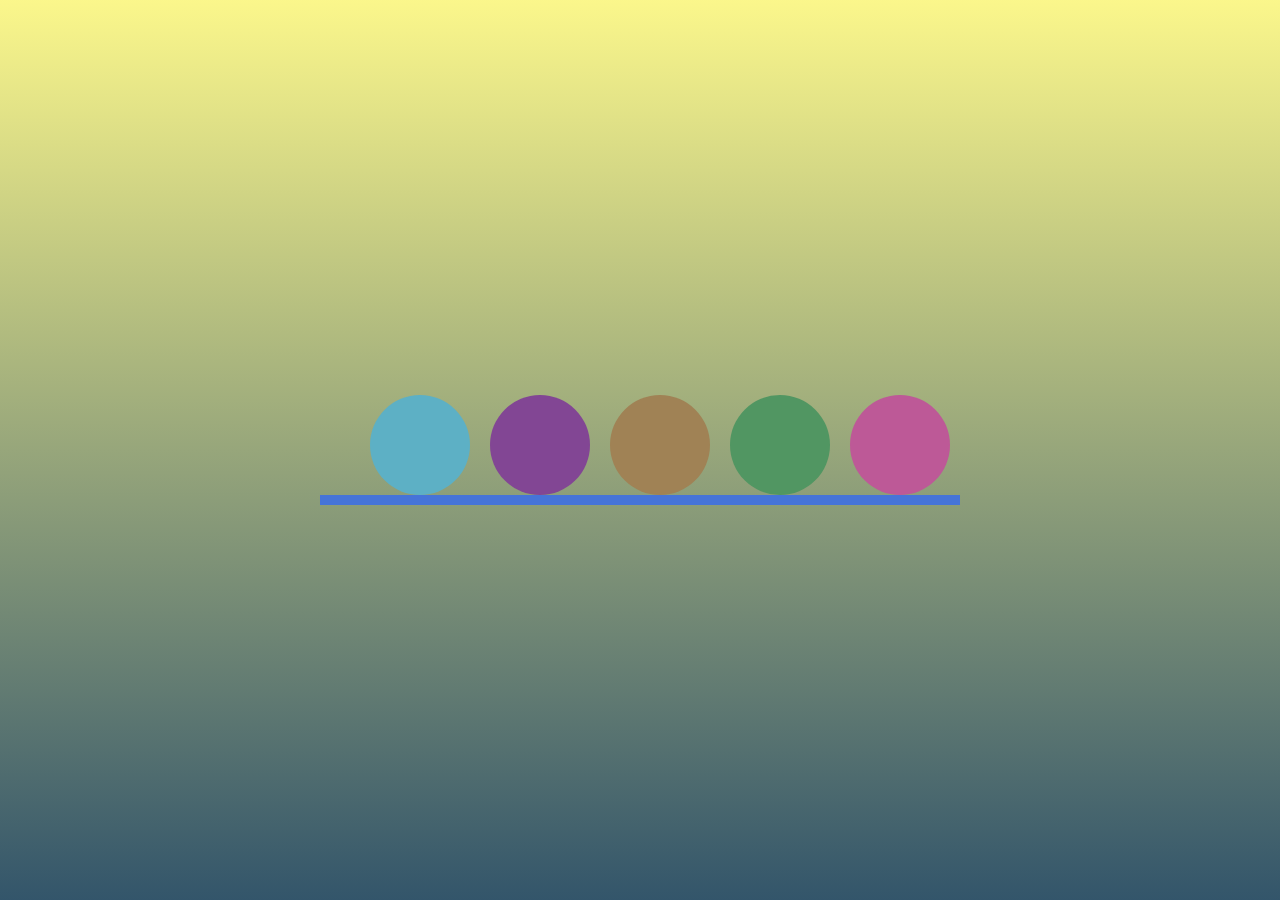
<file: html/bouncy.html>
<!DOCTYPE html>
<html lang="en">
<head>
    <meta charset="UTF-8">
    <meta http-equiv="X-UA-Compatible" content="IE=edge">
    <meta name="viewport" content="width=device-width, initial-scale=1.0">
    <link rel="stylesheet" href="../css/bouncy.css">
    <title>Bouncy</title>
</head>
<body>
    <div>
        <ul>
            <li></li>
            <li></li>
            <li></li>
            <li></li>
            <li></li>        
        </ul>
    </div>
    
</body>
</html>
</file>
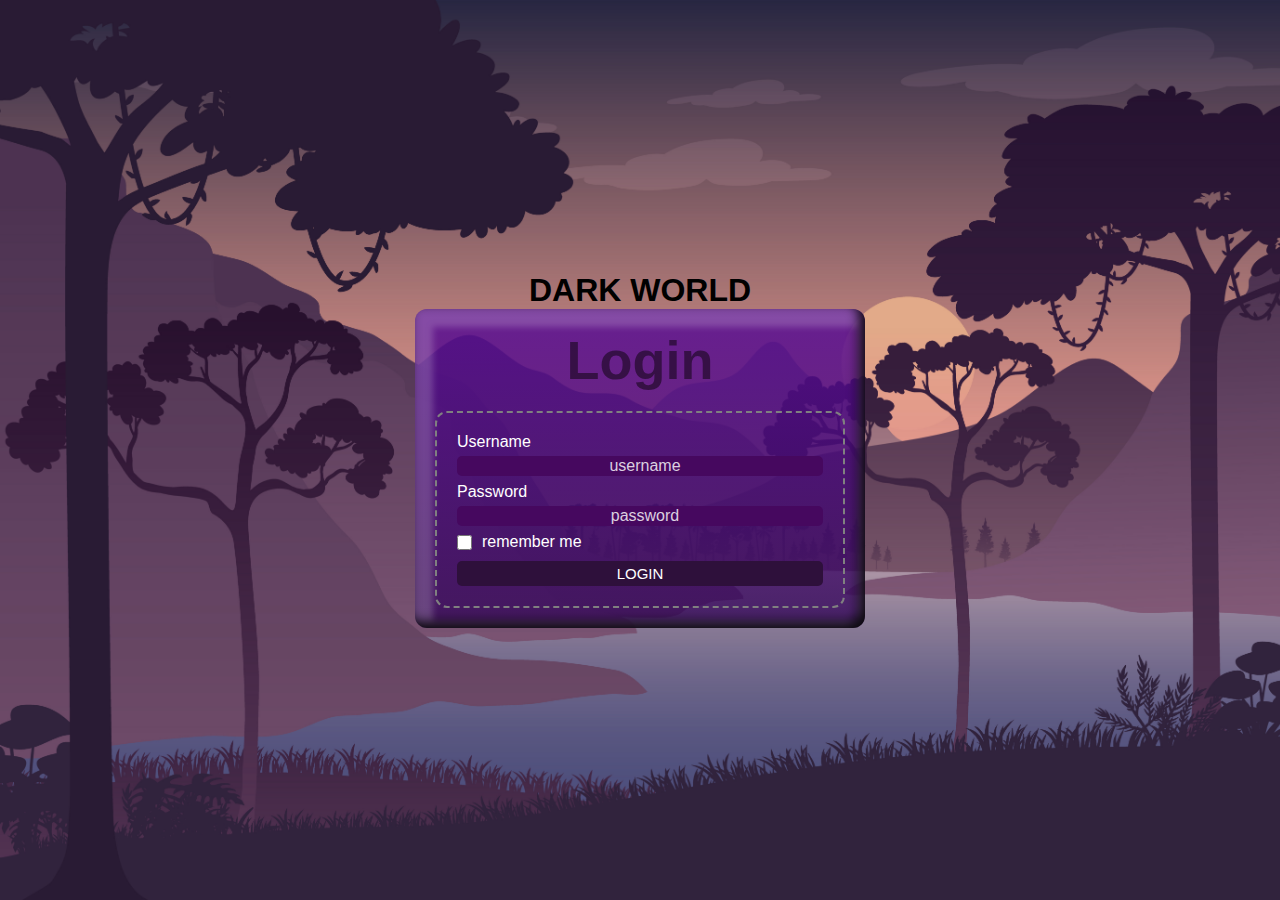
<file: html/login3D.html>
<!DOCTYPE html>
<html lang="en">
<head>
    <meta charset="UTF-8">
    <meta http-equiv="X-UA-Compatible" content="IE=edge">
    <meta name="viewport" content="width=device-width, initial-scale=1.0">
    <link rel="stylesheet" href="../css//login3D.css">
    <title>Login 3D</title>
</head>
<body>
    <div class="content">
        <h1>DARK WORLD</h1>
        <div class="main_content">
            <h1>Login</h1>
            <form>
                <div class="input">
                    <label>Username</label>
                    <input placeholder="username" type="text" />
                </div>
                <div class="input">
                    <label>Password</label>
                    <input placeholder="password" type="text" />
                </div>
                <div class="checkbox">
                    <input type="checkbox" />
                    <label>remember me</label>
                </div>
                <button>Login</button>
            </form>
        </div>
    </div>
</body>
</html>
</file>
<file: css/bouncy.css>
*{
    margin: 0;
}
div{
    display: flex;
    justify-content: center;
    align-items: center;
    height: 100vh;
    /* background-color:rgb(43, 40, 49); */
    background-image: linear-gradient(rgba(250, 245, 115, 0.829), rgba(5, 47, 73, 0.815));
}
ul{
    display: flex;
    border-bottom: 10px solid rgb(70, 116, 216);
    list-style: none;

}
ul li{
    height:100px;
    width:100px;
    background-color:black;
    border-radius: 50%;
    margin: 0px 10px;
    animation: bouncy 1s linear infinite;
}
@keyframes bouncy{
    0%{
        transform: translateY(0px);
    }
    50%{transform: translateY(-150px);}
    100%{transform: translateY(0px);}
}
ul li:nth-child(1){
    animation-delay: 0.2s;
    background-color:rgb(93, 176, 197);
}
ul li:nth-child(2){
    animation-delay: 0.6s;
    background-color:rgb(130, 70, 148);
}
ul li:nth-child(3){
    animation-delay: 0.4s;
    background-color:rgb(160, 130, 85);
}
ul li:nth-child(4){
    animation-delay: 0.8s;
    background-color:rgb(81, 150, 98);
}
ul li:nth-child(5){
    animation-delay: 0.2s;
    background-color:rgb(189, 89, 151);
}
</file>
<file: css/login3D.css>
*{
    margin: 0;
    padding: 0;
    font-family: "Poppins", sans-serif;
    
}
.content{
    /* background-image: linear-gradient(to bottom,  rgba(12, 61, 194, 0.822), rgba(52, 7, 88, 0.774) ); */
    background-image: url('/img/login--backgound.jpg');
    display: flex;
    align-items: center;
    justify-content: center;
    flex-direction:column;
    height: 100vh;
    width: 100%;
    background-size: cover;
    background-repeat: no-repeat;
}
.content .title{
    margin-bottom: 50px;
    font-size:7vh;
    color: rgb(88, 5, 121);
}
.main_content{
    background-image: linear-gradient(to bottom,  rgba(87, 10, 150, 0.822), rgba(52, 7, 88, 0.774) );
    width: 50vh;
    border-radius: 12px;
    box-shadow: inset -6px -6px 12px rgba(0, 0, 0, 0.9), inset 6px 6px 6px 12px rgba(255, 255, 255, 0.2);
}
.main_content h1{
    font-size: 6vh;
    text-align: center;
    margin-top: 20px;
    color: rgba(9, 2, 10, 0.527);
}
form{
    display: flex;
    flex-direction: column;
    margin: 20px 20px;
    border: 2px dashed grey;
    border-radius: 12px;
    padding: 20px;
}
.input{
    display: flex;
    flex-direction: column;
    height: 50px;
}
.input label{
    color:#fff;
    padding-bottom: 5px;
}
.input input{
    border-radius: 5px;
    border: none;
    outline: none;
    height: 20px;
    padding-left: 10px;
    font-size: 16px;
    text-align: center;
    background-color: rgb(70, 8, 95);
    color:#fff;
    transition: 0.2s
}
.input input:focus{
    transition: 0.5s;
    width: 101%;
    margin-left: -2.3%;
    transform: scale(1.1);
    box-shadow: 0px 0px 30px 2px #a425f83f
}  
.input input::placeholder{
    color: rgba(255, 255, 255, 0.815);
    font-size: 16px;
}
button{
    color:#fff;
    margin-top: 10px;
    height: 25px;
    outline: none;
    border:none;
    border-radius: 5px;
    font-size: 15px;
    text-align: center;
    text-transform: uppercase;
    background-color: rgb(46, 16, 59);
}
button:hover{
    background-color: rgb(37, 3, 51);
}
.checkbox{
    display: flex;
    flex-direction: row;
    align-items:center;
}
.checkbox input{
    width: 15px;
    height: 15px;
    cursor: pointer;
}
.checkbox label{
    padding-left: 10px;
    color: white;
}
</file>
